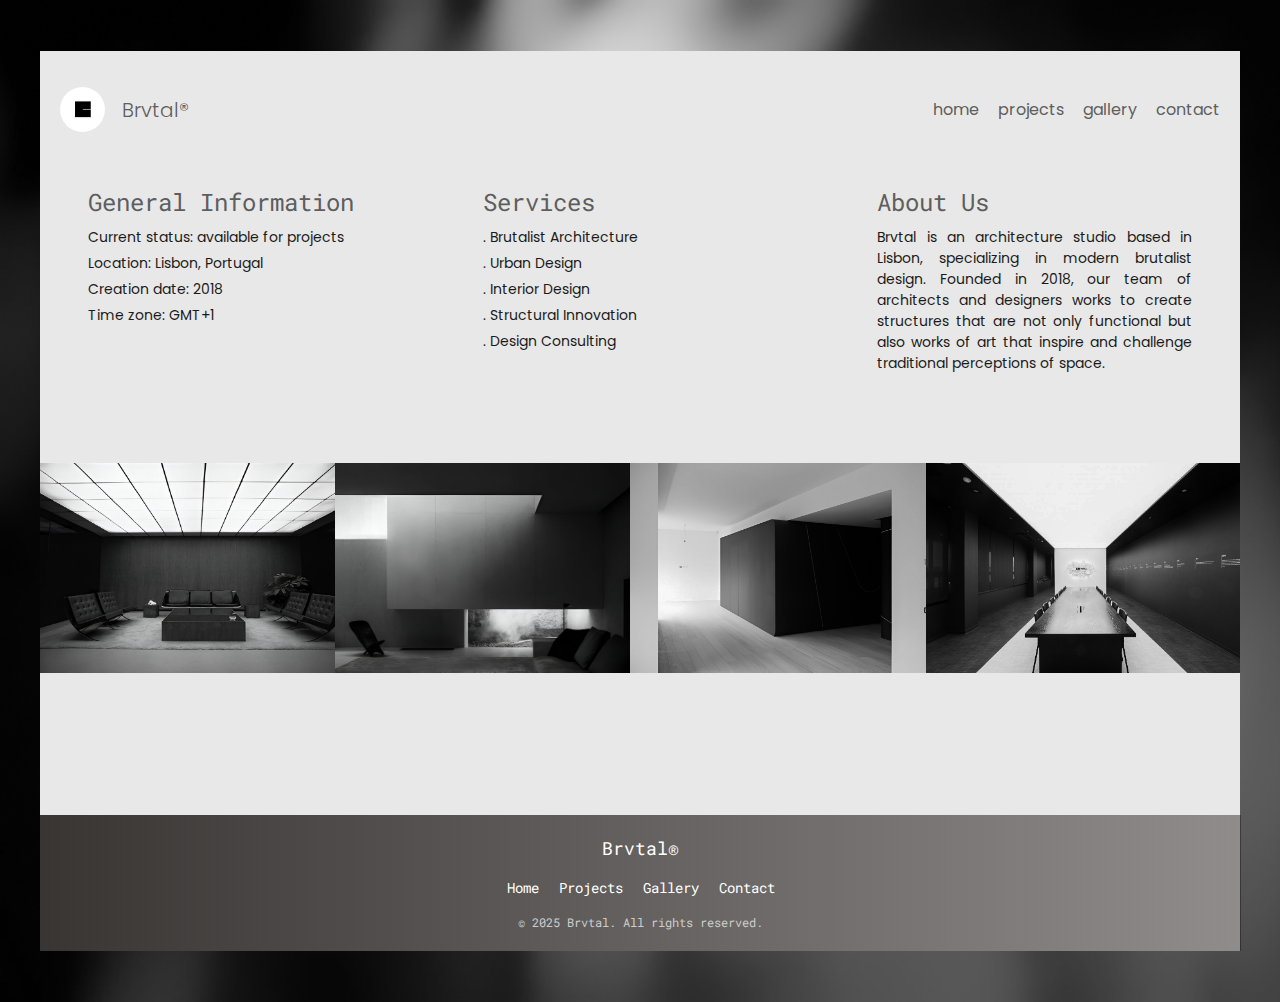
<file: index.html>
<!DOCTYPE html>
<html lang="es">
<head>
  <meta charset="UTF-8">
  <meta name="viewport" content="width=device-width, initial-scale=1.0">
  <title>Brvtal - Inicio</title>
  <link rel="icon" type="image/jpg" href="img/favicon.jpg">
  <!-- Bootstrap CSS -->
  <link href="https://cdn.jsdelivr.net/npm/bootstrap@5.3.0/dist/css/bootstrap.min.css" rel="stylesheet">
  <!-- Google Fonts: Poppins y Roboto Mono -->
  <link href="https://fonts.googleapis.com/css2?family=Poppins:wght@400;700&family=Roboto+Mono:wght@400;700&display=swap" rel="stylesheet">
  <!-- Estilo personalizado -->
  <link href="css/style.css" rel="stylesheet">
</head>
<body>
  <div class="container">
    <header class="d-flex justify-content-between align-items-center py-3">
      <a href="/index.html"><img class="favicon" src="/img/favicon.jpg" alt="favicon brvtal"></a>
      <a class="logo" href="/index.html">
        <div class="logo"> Brvtal®</div>
      </a>
      <nav>
        <a href="index.html">home</a>
        <a href="paginas/projets.html">projects</a>
        <a href="paginas/gallery.html">gallery</a>
        <a href="paginas/contact.html">contact</a>
      </nav>
    </header>
    <main>
      <div class="row">
        <div class="col-md-4">
          <div class="about-section">
            <h2>General Information</h2>
            <p>Current status: available for projects</p>
            <p>Location: Lisbon, Portugal</p>
            <p>Creation date: 2018</p>
            <p>Time zone: GMT+1</p>
          </div>
        </div>
        <div class="col-md-4">
          <div class="about-section">
            <h2>Services</h2>
            <p>. Brutalist Architecture</p>
            <p>. Urban Design</p>
            <p>. Interior Design</p>
            <p>. Structural Innovation</p>
            <p>. Design Consulting</p>
          </div>
        </div>
        <div class="col-md-4">
          <div class="about-section">
            <h2>About Us</h2>
            <p>Brvtal is an architecture studio based in Lisbon, specializing in modern brutalist design. Founded in 2018, our team of architects and designers works to create structures that are not only functional but also works of art that inspire and challenge traditional perceptions of space.</p>
          </div>
        </div>
      </div>
      <div class="row mt-4">
        <div class="col-md-12">
          <div class="about-image">
            <img src="img/indeximg1.jpg" alt="Proyecto destacado de Brvtal" class="img-fluid">
            <img src="img/indeximg2.jpg" alt="Equipo de Brvtal" class="img-fluid">
            <img src="img/indeximg4.jpg" alt="Equipo de Brvtal" class="img-fluid">
            <img src="img/indeximg3.jpg" alt="Equipo de Brvtal" class="img-fluid">
          </div>
        </div>
      </div>
    </main>
    <footer class="footer">
      <div class="footer-content">
        <div class="footer-brand">Brvtal®</div>
        <div class="footer-links">
          <a href="index.html">Home</a>
          <a href="paginas/projets.html">Projects</a>
          <a href="paginas/gallery.html">Gallery</a>
          <a href="paginas/contact.html">Contact</a>
        </div>
        <div class="footer-copyright">
          © 2025 Brvtal. All rights reserved.
        </div>
      </div>
    </footer>
  </div>
  <!-- Bootstrap JS (opcional) -->
  <script src="https://cdn.jsdelivr.net/npm/bootstrap@5.3.0/dist/js/bootstrap.bundle.min.js"></script>
</body>
</html>
</file>
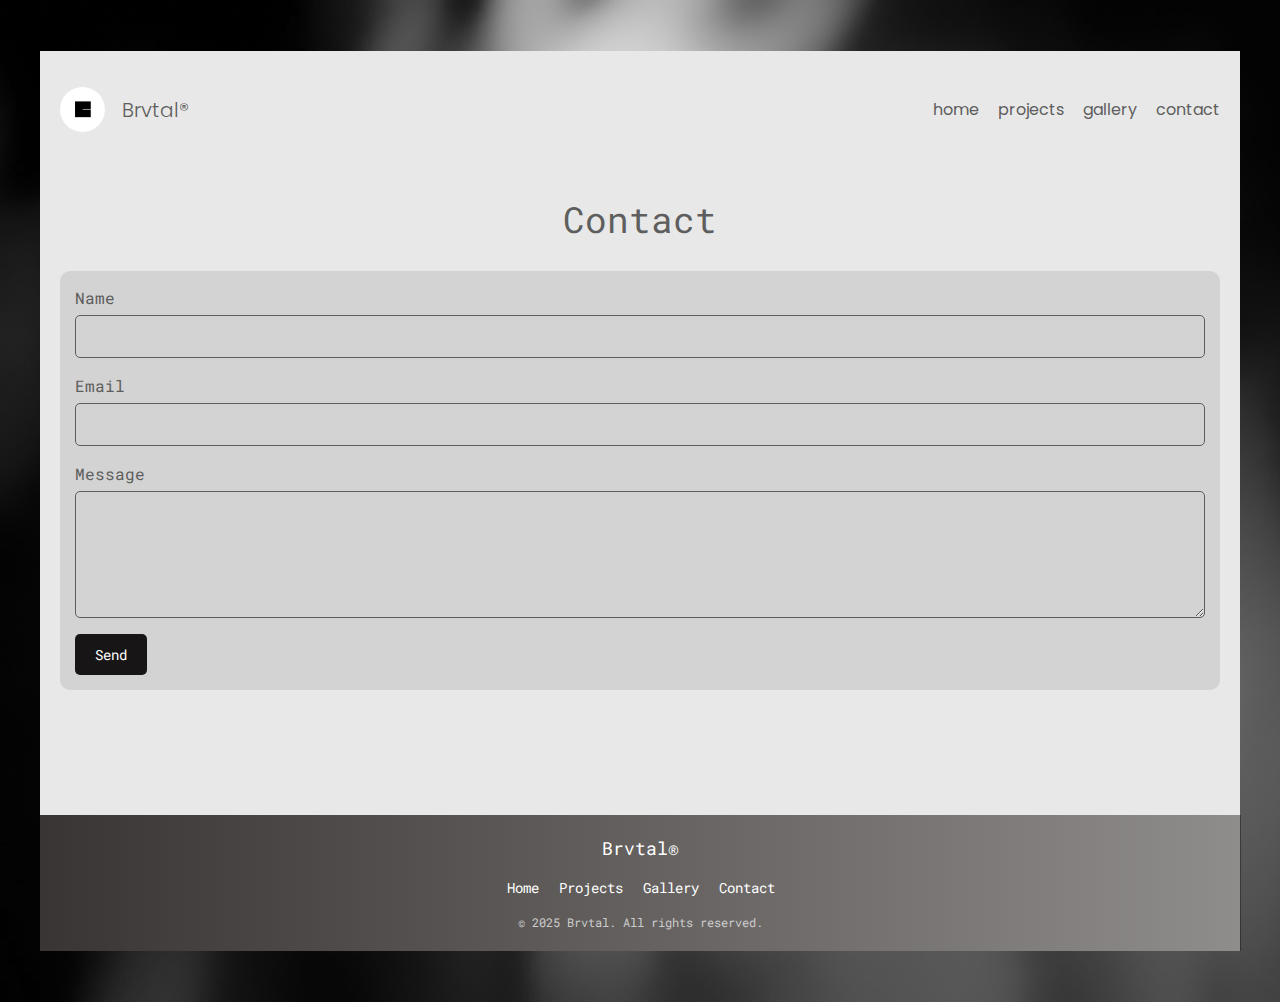
<file: paginas/contact.html>
<!DOCTYPE html>
<html lang="es">
<head>
  <meta charset="UTF-8">
  <meta name="viewport" content="width=device-width, initial-scale=1.0">
  <title>Brvtal - Contacto</title>
  <link rel="icon" type="image/jpg" href="/img/favicon.jpg">
  <!-- Bootstrap CSS -->
  <link href="https://cdn.jsdelivr.net/npm/bootstrap@5.3.0/dist/css/bootstrap.min.css" rel="stylesheet">
  <!-- Google Fonts: Poppins y Roboto Mono -->
  <link href="https://fonts.googleapis.com/css2?family=Poppins:wght@400;700&family=Roboto+Mono:wght@400;700&display=swap" rel="stylesheet">
  <!-- Estilo personalizado -->
  <link href="../css/style.css" rel="stylesheet">
</head>
<body>
  <div class="container">
    <header class="d-flex justify-content-between align-items-center py-3">
      <a href="/index.html"><img class="favicon" src="/img/favicon.jpg" alt="favicon brvtal"></a>
      <a class="logo" href="/index.html">
        <div class="logo"> Brvtal®</div>
      </a>
      <nav>
        <a href="/index.html">home</a>
        <a href="projets.html">projects</a>
        <a href="gallery.html">gallery</a>
        <a href="contact.html">contact</a>
      </nav>
    </header>
    <main>
      <h1>Contact</h1>
      <form class="project-container">
        <div class="mb-3">
          <label for="name" class="form-label">Name</label>
          <input type="text" class="form-control" id="name" required>
        </div>
        <div class="mb-3">
          <label for="email" class="form-label">Email</label>
          <input type="email" class="form-control" id="email" required>
        </div>
        <div class="mb-3">
          <label for="message" class="form-label">Message</label>
          <textarea class="form-control" id="message" rows="5" required></textarea>
        </div>
        <button type="submit" class="btn btn-primary">Send</button>
      </form>
    </main>
    <footer class="footer">
      <div class="footer-content">
        <div class="footer-brand">Brvtal®</div>
        <div class="footer-links">
          <a href="/index.html">Home</a>
          <a href="projets.html">Projects</a>
          <a href="gallery.html">Gallery</a>
          <a href="contact.html">Contact</a>
        </div>
        <div class="footer-copyright">
          © 2025 Brvtal. All rights reserved.
        </div>
      </div>
    </footer>
  </div>
  <!-- Bootstrap JS (opcional) -->
  <script src="https://cdn.jsdelivr.net/npm/bootstrap@5.3.0/dist/js/bootstrap.bundle.min.js"></script>
</body>
</html>
</file>
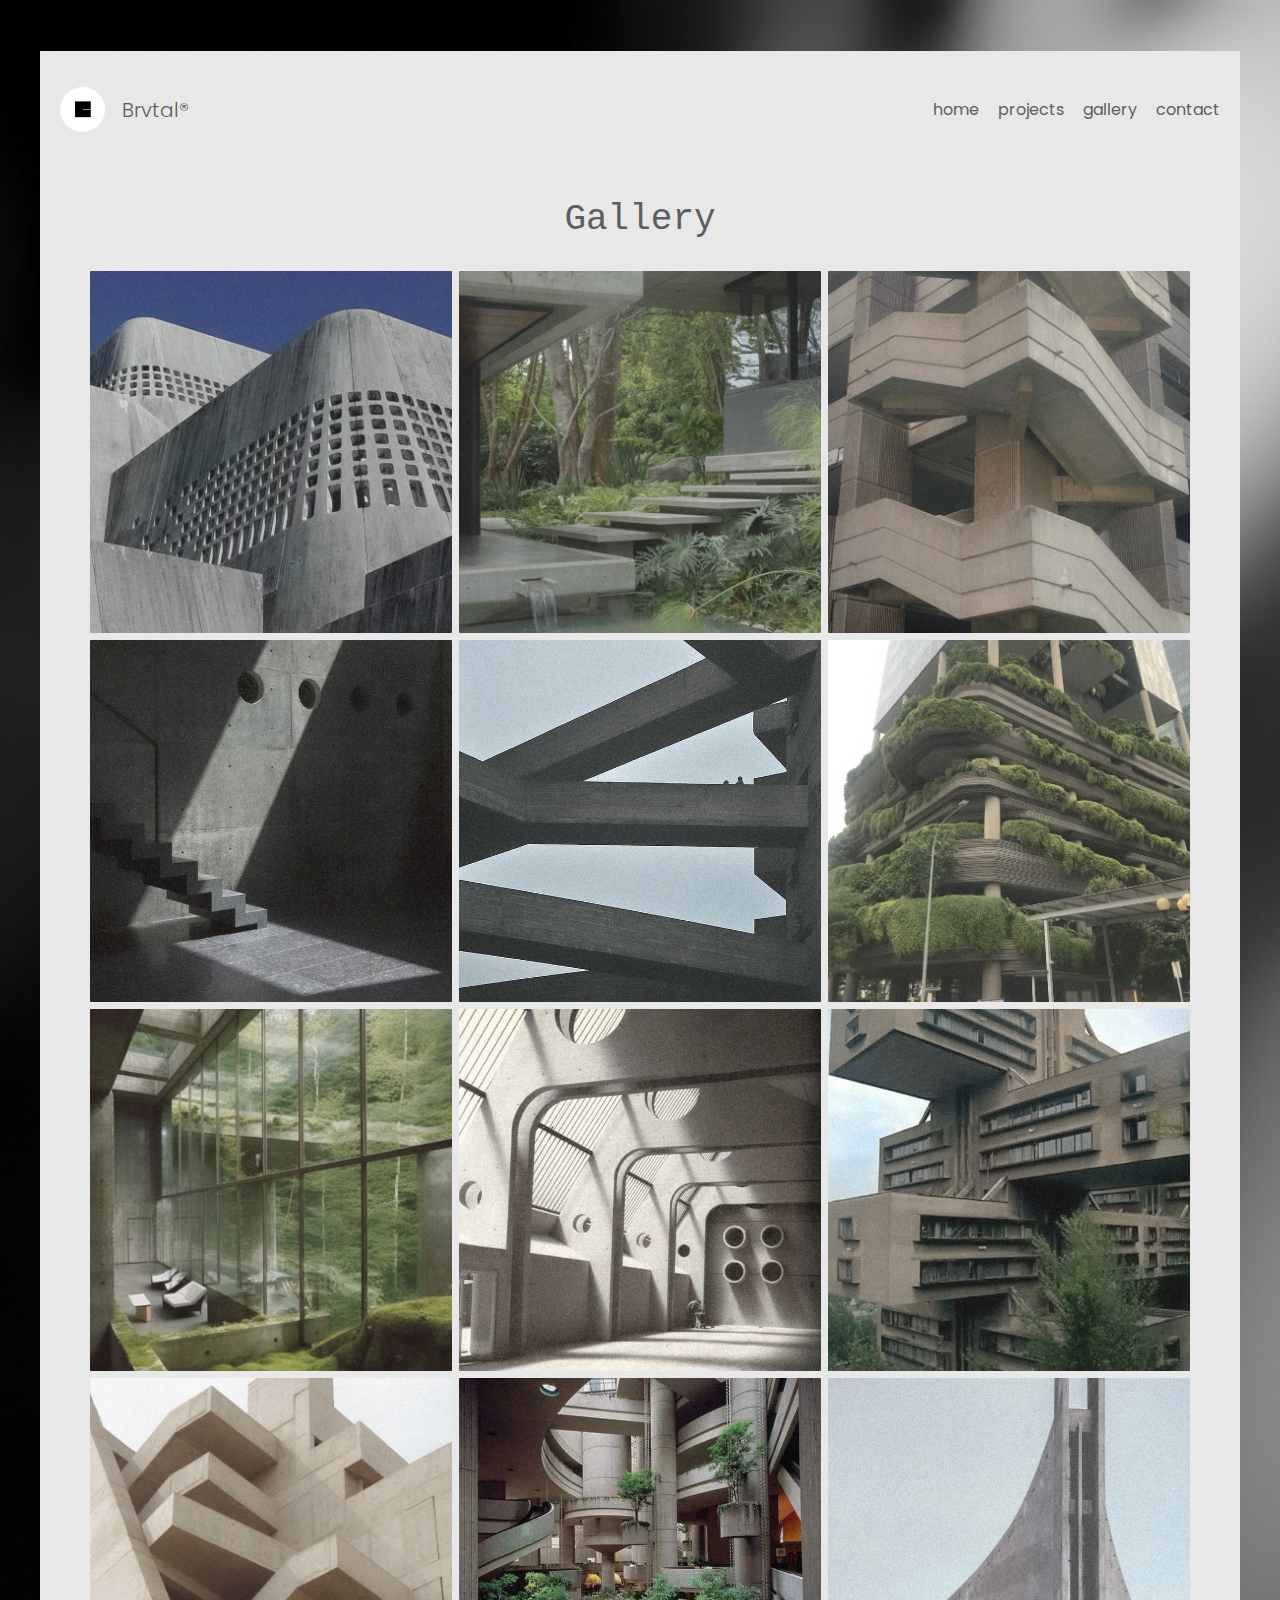
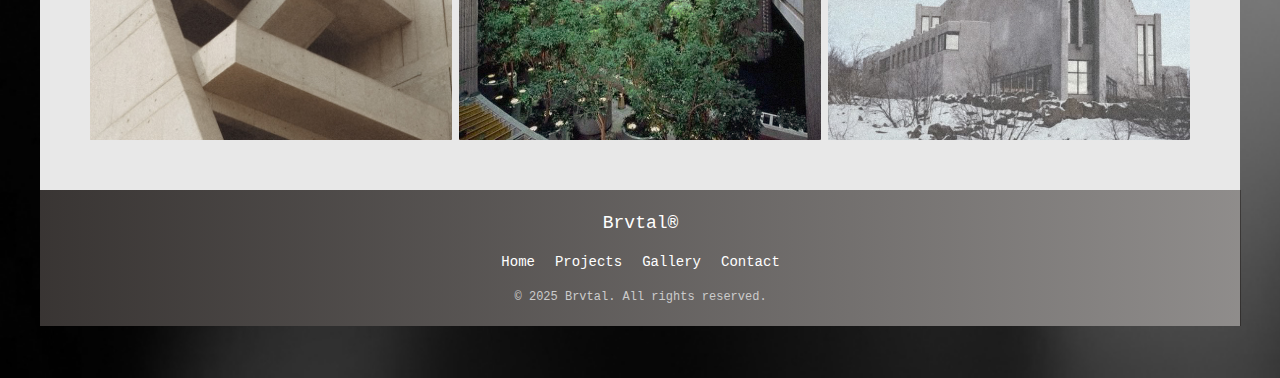
<file: paginas/gallery.html>
<!DOCTYPE html>
<html lang="es">
<head>
  <meta charset="UTF-8">
  <meta name="viewport" content="width=device-width, initial-scale=1.0">
  <title>Brvtal - Galería</title>
  <link rel="icon" type="image/jpg" href="/img/favicon.jpg">
  <!-- Bootstrap CSS -->
  <link href="https://cdn.jsdelivr.net/npm/bootstrap@5.3.0/dist/css/bootstrap.min.css" rel="stylesheet">
  <!-- Google Fonts: Poppins -->
  <link href="https://fonts.googleapis.com/css2?family=Poppins:wght@400;700&display=swap" rel="stylesheet">
  <!-- Estilo personalizado -->
  <link href="../css/style.css" rel="stylesheet">
</head>
<body>
  <div class="container">
    <header class="d-flex justify-content-between align-items-center py-3">
      <a href="/index.html"><img class="favicon" src="/img/favicon.jpg" alt="favicon brvtal"></a>
      <a class="logo" href="/index.html">
        <div class="logo"> Brvtal®</div>
      </a>
      <nav>
        <a href="/index.html">home</a>
        <a href="projets.html">projects</a>
        <a href="gallery.html">gallery</a>
        <a href="contact.html">contact</a>
      </nav>
    </header>
    <main>
      <h1>Gallery</h1>
      <div class="gallery-grid">
        <img src="../img/01.jpg" alt="Galería 01" class="gallery-image img-fluid">
        <img src="../img/02.jpg" alt="Galería 02" class="gallery-image img-fluid">
        <img src="../img/03.jpg" alt="Galería 03" class="gallery-image img-fluid">
        <img src="../img/04.jpg" alt="Galería 04" class="gallery-image img-fluid">
        <img src="../img/05.jpg" alt="Galería 05" class="gallery-image img-fluid">
        <img src="../img/06.jpg" alt="Galería 06" class="gallery-image img-fluid">
        <img src="../img/07.jpg" alt="Galería 07" class="gallery-image img-fluid">
        <img src="../img/08.jpg" alt="Galería 08" class="gallery-image img-fluid">
        <img src="../img/09.jpg" alt="Galería 09" class="gallery-image img-fluid">
        <img src="../img/10.jpg" alt="Galería 10" class="gallery-image img-fluid">
        <img src="../img/11.jpg" alt="Galería 11" class="gallery-image img-fluid">
        <img src="../img/12.jpg" alt="Galería 12" class="gallery-image img-fluid">
      </div>
    </main>
    <footer class="footer">
      <div class="footer-content">
        <div class="footer-brand">Brvtal®</div>
        <div class="footer-links">
          <a href="/index.html">Home</a>
          <a href="projets.html">Projects</a>
          <a href="gallery.html">Gallery</a>
          <a href="contact.html">Contact</a>
        </div>
        <div class="footer-copyright">
          © 2025 Brvtal. All rights reserved.
        </div>
      </div>
    </footer>
  </div>
  <!-- Lightbox HTML -->
  <div id="lightbox" class="lightbox">
    <span class="close">×</span>
    <img class="lightbox-content" id="lightbox-img">
  </div>
  <!-- JavaScript para el lightbox -->
  <script>
    document.addEventListener('DOMContentLoaded', function() {
      const lightbox = document.getElementById('lightbox');
      const lightboxImg = document.getElementById('lightbox-img');
      const closeBtn = document.querySelector('.close');
      const galleryImages = document.querySelectorAll('.gallery-image');

      galleryImages.forEach(img => {
        img.addEventListener('click', function() {
          lightboxImg.src = this.src;
          lightbox.style.display = 'flex';
        });
      });

      closeBtn.addEventListener('click', function() {
        lightbox.style.display = 'none';
      });

      lightbox.addEventListener('click', function(e) {
        if (e.target === lightbox) {
          lightbox.style.display = 'none';
        }
      });
    });
  </script>
  <!-- Bootstrap JS (opcional) -->
  <script src="https://cdn.jsdelivr.net/npm/bootstrap@5.3.0/dist/js/bootstrap.bundle.min.js"></script>
</body>
</html>
</file>
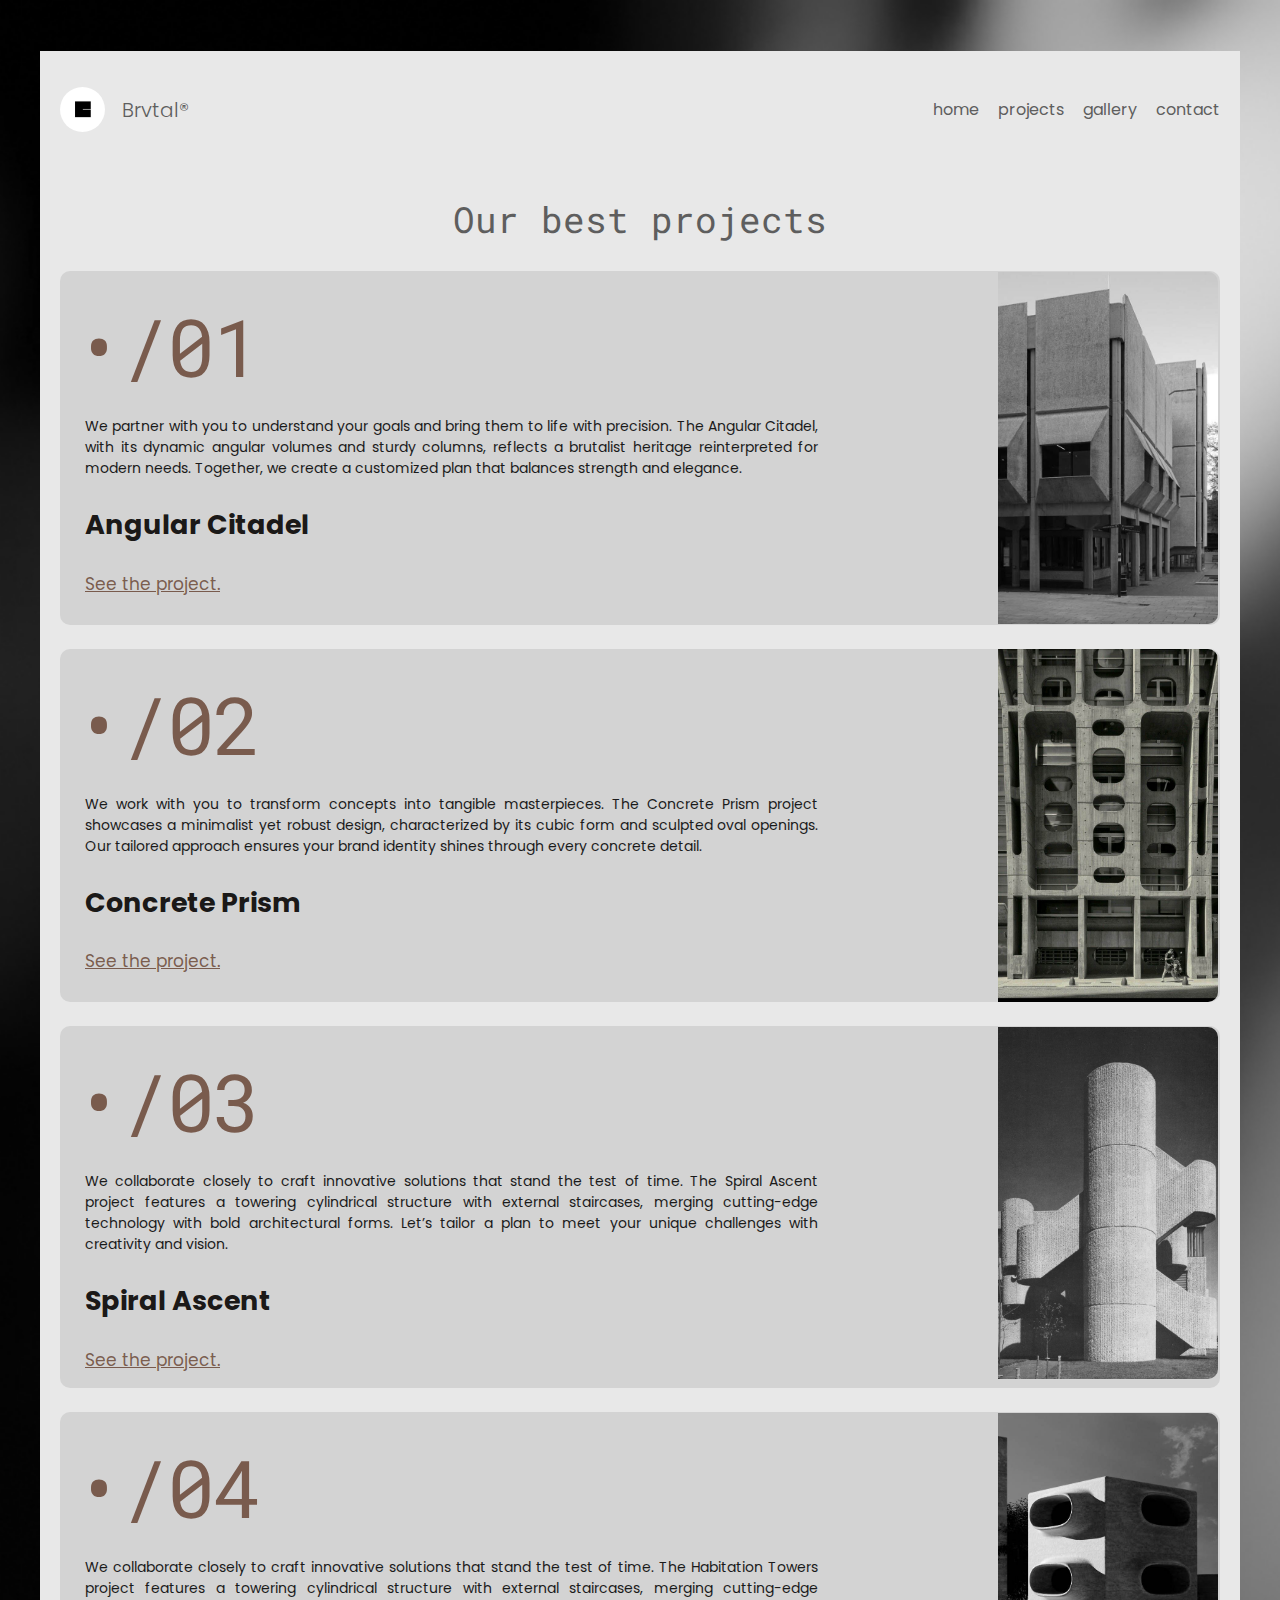
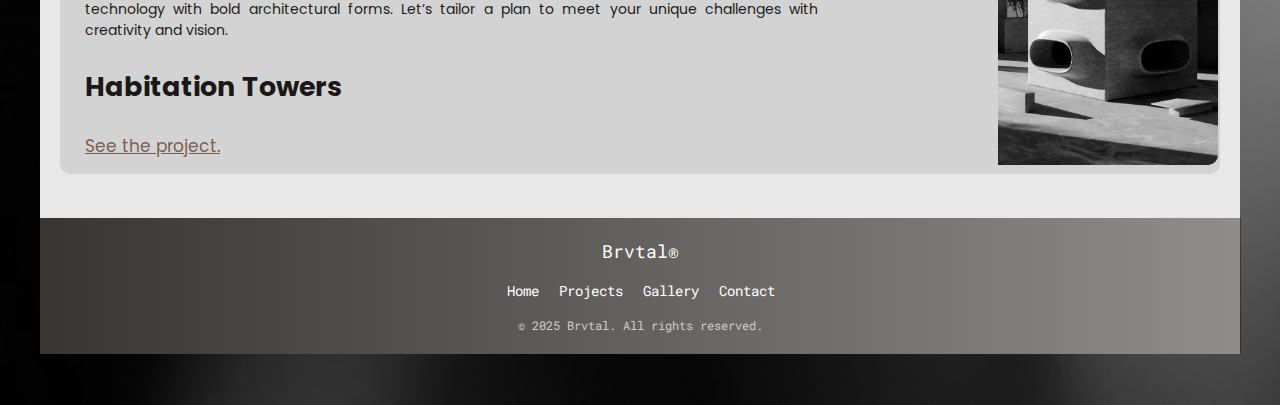
<file: paginas/projets.html>
<!DOCTYPE html>
<html lang="es">
<head>
  <meta charset="UTF-8">
  <meta name="viewport" content="width=device-width, initial-scale=1.0">
  <title>Brvtal - Proyectos</title>
  <link rel="icon" type="image/jpg" href="/img/favicon.jpg">
  <!-- Bootstrap CSS -->
  <link href="https://cdn.jsdelivr.net/npm/bootstrap@5.3.0/dist/css/bootstrap.min.css" rel="stylesheet">
  <link rel="preconnect" href="https://fonts.googleapis.com">
  <link rel="preconnect" href="https://fonts.gstatic.com" crossorigin>
  <link href="https://fonts.googleapis.com/css2?family=Noto+Sans:ital,wght@0,600;1,600&family=Roboto+Mono:ital,wght@0,100..700;1,100..700&display=swap" rel="stylesheet">
  <link href="https://fonts.googleapis.com/css2?family=Poppins:wght@400;700&display=swap" rel="stylesheet">
  <!-- Estilo personalizado -->
  <link href="/css/style.css" rel="stylesheet">
</head>
<body>
  <div class="container">
    <header class="d-flex justify-content-between align-items-center py-3">
      <a href="/index.html"><img class="favicon" src="/img/favicon.jpg" alt="favicon brvtal"></a>
      <a class="logo" href="/index.html">
        <div class="logo"> Brvtal®</div>
      </a>
      <nav>
        <a href="/index.html">home</a>
        <a href="/paginas/projets.html">projects</a>
        <a href="/paginas/gallery.html">gallery</a>
        <a href="/paginas/contact.html">contact</a>
      </nav>
    </header>
    <main>
      <h1>Our best projects</h1>
      <div class="project-cards">
        <!-- Tarjeta 1 -->
        <div class="card mb-4">
          <div class="project-container">
            <div class="row g-0">
              <div class="col-md-8">
                <div class="card-body">
                  <span class="number-indicator">•/01</span>
                  <p class="description">We partner with you to understand your goals and bring them to life with precision. The Angular Citadel, with its dynamic angular volumes and sturdy columns, reflects a brutalist heritage reinterpreted for modern needs. Together, we create a customized plan that balances strength and elegance.</p>
                  <h2 class="project-name">Angular Citadel</h2>
                  <a href="/paginas/casestudy.html?project=1" class="case-study-link">See the project.</a>
                </div>
              </div>
              <div class="col-md-4">
                <a href="/paginas/casestudy.html?project=1">
                  <img src="/img/img1.jpg" alt="Imagen del proyecto Angular Citadel" class="project-image img-fluid">
                </a>
              </div>
            </div>
          </div>
        </div>
        <!-- Tarjeta 2 -->
        <div class="card mb-4">
          <div class="project-container">
            <div class="row g-0">
              <div class="col-md-8">
                <div class="card-body">
                  <span class="number-indicator">•/02</span>
                  <p class="description">We work with you to transform concepts into tangible masterpieces. The Concrete Prism project showcases a minimalist yet robust design, characterized by its cubic form and sculpted oval openings. Our tailored approach ensures your brand identity shines through every concrete detail.</p>
                  <h2 class="project-name">Concrete Prism</h2>
                  <a href="/paginas/casestudy.html?project=2" class="case-study-link">See the project.</a>
                </div>
              </div>
              <div class="col-md-4">
                <a href="/paginas/casestudy.html?project=2">
                  <img src="/img/img2.jpg" alt="Imagen del proyecto Concrete Prism" class="project-image img-fluid">
                </a>
              </div>
            </div>
          </div>
        </div>
        <!-- Tarjeta 3 -->
        <div class="card mb-4">
          <div class="project-container">
            <div class="row g-0">
              <div class="col-md-8">
                <div class="card-body">
                  <span class="number-indicator">•/03</span>
                  <p class="description">We collaborate closely to craft innovative solutions that stand the test of time. The Spiral Ascent project features a towering cylindrical structure with external staircases, merging cutting-edge technology with bold architectural forms. Let’s tailor a plan to meet your unique challenges with creativity and vision.</p>
                  <h2 class="project-name">Spiral Ascent</h2>
                  <a href="/paginas/casestudy.html?project=3" class="case-study-link">See the project.</a>
                </div>
              </div>
              <div class="col-md-4">
                <a href="/paginas/casestudy.html?project=3">
                  <img src="/img/img3.jpg" alt="Imagen del proyecto Spiral Ascent" class="project-image img-fluid">
                </a>
              </div>
            </div>
          </div>
        </div>
        <!-- Tarjeta 4 -->
        <div class="card mb-4">
          <div class="project-container">
            <div class="row g-0">
              <div class="col-md-8">
                <div class="card-body">
                  <span class="number-indicator">•/04</span>
                  <p class="description">We collaborate closely to craft innovative solutions that stand the test of time. The Habitation Towers project features a towering cylindrical structure with external staircases, merging cutting-edge technology with bold architectural forms. Let’s tailor a plan to meet your unique challenges with creativity and vision.</p>
                  <h2 class="project-name">Habitation Towers</h2>
                  <a href="/paginas/casestudy.html?project=4" class="case-study-link">See the project.</a>
                </div>
              </div>
              <div class="col-md-4">
                <a href="/paginas/casestudy.html?project=4">
                  <img src="/img/img4.jpg" alt="Imagen del proyecto Habitation Towers" class="project-image img-fluid">
                </a>
              </div>
            </div>
          </div>
        </div>
      </div>
    </main>
    <footer class="footer">
      <div class="footer-content">
        <div class="footer-brand">Brvtal®</div>
        <div class="footer-links">
          <a href="/index.html">Home</a>
          <a href="/paginas/projects.html">Projects</a>
          <a href="/paginas/gallery.html">Gallery</a>
          <a href="/paginas/contact.html">Contact</a>
        </div>
        <div class="footer-copyright">
          © 2025 Brvtal. All rights reserved.
        </div>
      </div>
    </footer>
  </div>
  <!-- Bootstrap JS (opcional) -->
  <script src="https://cdn.jsdelivr.net/npm/bootstrap@5.3.0/dist/js/bootstrap.bundle.min.js"></script>
</body>
</html>
</file>
<file: css/style.css>
/* Variables de color */
:root {
    --bg-color: #E8E8E8;      /* Fondo del contenido */
    --text-color: #5e5e5e;    /* Texto principal */
    --accent-color: #5e3724c4;  /* Acentos marrón oscuro */
    --project-bg: #D3D3D3;    /* Fondo más oscuro para los contenedores de proyectos */
}

/* Fondo de la página con efecto viñeta y márgenes externos */
body {
    background-image: url('../img/fondo.jpg');
    background-size: cover;
    font-family: 'Poppins', sans-serif;
    color: var(--text-color);
    margin: 0;
    padding: 4% 2%;
    min-height: 100vh;
    display: flex;
    justify-content: center;
}

/* Contenedor principal (rectángulo del contenido) */
.container {
    background-color: var(--bg-color);
    width: 100% !important;
    max-width: 1200px;
    min-height: calc(100vh - 8%);
    padding: 20px;
    display: flex;
    flex-direction: column;
    justify-content: space-between;
}

/* Estilos para los enlaces del logo y favicon (eliminar raya azul) */
a[href="/index.html"] {
    text-decoration: none; /* Elimina el subrayado azul */
    color: inherit; /* Hereda el color del elemento hijo para evitar cambios */
}

a[href="/index.html"]:hover {
    text-decoration: none; /* Asegura que no aparezca al pasar el ratón */
}

/* Ajuste del margen en formato PC */
@media (min-width: 769px) {
    .container {
        padding: 20px;
    }

    .project-image {
        width: 100%;
        max-width: 220px;
        border-top-right-radius: 10px;
        border-bottom-right-radius: 10px;
        margin: -0px;
        margin-top: -6.5%;
        margin-bottom: -6.5%;
        margin-left: 6%;
        
    }

    .logo {
        font-size: 20px;
        font-weight: 300;
        color: var(--text-color);
        margin-left: -260px;
    }
}

/* Navegación */
nav a {
    color: var(--text-color);
    text-decoration: none;
    margin-left: 15px;
}

nav a:hover {
    color: var(--accent-color);
}

/* Título principal */
h1 {
    font-family: 'Roboto Mono', monospace;
    font-size: 36px;
    font-weight: 400;
    margin-top: 50px;
    margin-bottom: 30px;
    text-align: center;
}

/* Tarjetas de proyectos */
.card {
    border: none;
    background-color: transparent;
}

/* Contenedor oscuro para cada proyecto y formulario */
.project-container {
    background-color: var(--project-bg);
    border-radius: 10px;
    padding: 15px;
    width: 100%;
}

/* Ajustes para el card-body dentro del contenedor oscuro */
.card-body {
    padding: 0;
}

.number-indicator {
    color: var(--accent-color);
    font-size: 80px;
    display: block;
    margin-bottom: 5px;
    font-family: 'Roboto Mono', monospace;
    letter-spacing: -2px;
}

.description {
    color: rgb(27, 27, 27);
    font-size: 14px;
    line-height: 1.5;
    margin: 10px;
    margin-bottom: 30px;
    text-align: justify;
}

.project-name {
    font-size: 27px;
    font-weight: 700;
    margin-bottom: 30px !important;
    margin-left: 10px;
    color: #0f0d0cf5;
}

.case-study-link {
    color: var(--accent-color);
    text-decoration: underline;
    font-size: 17px;
    margin-left: 10px;
}

/* Estilos específicos para el formulario en contact.html */
.form-label {
    font-family: 'Roboto Mono', monospace;
    font-size: 16px;
    font-weight: 400;
    color: var(--text-color);
    margin-bottom: 5px;
    display: block;
}

.form-control {
    background-color: var(--project-bg);
    border: 1px solid var(--text-color);
    border-radius: 5px;
    color: rgb(27, 27, 27);
    font-family: 'Poppins', sans-serif;
    font-size: 14px;
    padding: 10px;
    width: 100%;
    box-sizing: border-box;
}

.form-control:focus {
    outline: none;
    border-color: var(--accent-color);
    box-shadow: none;
}

textarea.form-control {
    resize: vertical;
    min-height: 100px;
}

.btn-primary {
    background-color: #0f0d0cf5;
    border: none;
    border-radius: 5px;
    padding: 10px 20px;
    font-family: 'Roboto Mono', monospace;
    font-size: 14px;
    font-weight: 400;
    color: #fff;
}

.btn-primary:hover {
    background-color: #4a2c20;
    color: #fff;
}

.favicon {
    height: 45px;
    width: auto;
    margin-right: 0px;
    border-radius: 50%;
}

@media (max-width: 769px) {
    .project-image {
        width: 100%;
        max-width: 220px;
        border-radius: 10px;
        margin-top: 30px;
    }
}

/* Columna de la imagen */
.col-md-4 {
    display: flex;
    justify-content: flex-end;
    align-items: stretch;
    padding: 0;
}

/* Galería */
.gallery-grid {
    display: grid;
    grid-template-columns: repeat(3, 1fr);
    gap: 7px;
    margin-top: 20px;
    margin: 30px;
}

.gallery-image {
    width: 100%;
    border-radius: 1px;
    object-fit: cover;
    aspect-ratio: 1;
}

/* Estilos responsivos */
@media (max-width: 768px) {
    body {
        padding: 5% !important;
        margin: 1% !important;
        background-image: none !important;
        background-color: var(--bg-color) !important;
        min-height: 100vh;
        display: block !important;
    }

    .container {
        width: 100% !important;
        max-width: 100% !important;
        padding: 0 !important;
        margin: 0 !important;
        min-height: 100vh !important;
        background-color: var(--bg-color) !important;
    }

    .favicon {
        height: 35px !important;
        border-radius: 50%;
        margin-right: 5px;
        margin-top: -300% !important;
    }
    .logo {
        font-size: 22px;
        font-weight: 600;
        margin-left: -70px;
        margin-right: -10px !important;
        margin-top: -33%;
    }

    nav a {
        margin-left: 10px;
    }

    h1 {
        font-family: 'Roboto Mono', monospace;
        font-size: 28px;
    }

    .project-container {
        padding: 10px;
    }

    .col-md-4 {
        justify-content: center;
    }

    .project-image {
        max-width: 100%;
        margin-bottom: 10px;
    }

    .gallery-grid {
        grid-template-columns: 1fr;
        gap: 5px;
        margin: 0;
    }

    .gallery-image {
        aspect-ratio: 1;
        min-width: 200px;
    }
}

/* Estilos para index.html */
.about-section {
    border-radius: 10px;
    padding: 40px;
    margin-bottom: 20px;
    margin-right: 0;
    width: 100%;
}

.about-section h2 {
    font-family: 'Roboto Mono', monospace;
    font-size: 24px;
    font-weight: 400;
    color: var(--text-color);
    margin-bottom: 10px;
}

.about-section p {
    font-family: 'Poppins', sans-serif;
    font-size: 14px;
    color: rgb(27, 27, 27);
    margin-bottom: 5px;
    text-align: justify;
}

.about-image {
    display: flex;
    flex-direction: row;
    width: 100%;
    gap: 0px !important;
    justify-content: space-between;
}

.about-image img {
    width: calc(28% - 10px);
    margin-left: -1.7%;
    margin-bottom: -1.7%;
    height: auto;
    object-fit: cover;
}

@media (max-width: 768px) {
    .about-section {
        padding: 20px;
        margin-bottom: 40px;
        margin-right: 0;
    }
    .about-image {
        display: block;
    }
    .about-image img {
        margin: 2%;
        padding: 0%;
        margin-bottom: 10px;
        width: 100px;
    }

    nav a {
        display: block;
        text-align: end;
        margin-bottom: 10px !important;
    }
}

@media (max-width: 480px) {
    .about-image img {
        width: calc(50% - 5px);
    }
}

/* Estilos para el footer */
.footer {
    background: linear-gradient(90deg, #0c0705cb 0%, #16100d6c 100%);
    padding: 20px;
    text-align: center;
    width: 103.5%;
    margin-left: -1.7%;
    margin-top: 1.7%;
    margin-bottom: -1.7%;
}

.footer-content {
    display: flex;
    flex-direction: column;
    align-items: center;
    gap: 15px;
}

.footer-brand {
    font-family: 'Roboto Mono', monospace;
    font-size: 18px;
    font-weight: 400;
    color: #fff;
}

.footer-links {
    display: flex;
    gap: 20px;
}

.footer-links a {
    font-family: 'Roboto Mono', monospace;
    font-size: 14px;
    color: #fff;
    text-decoration: none; /* Elimina subrayado en footer también */
}

.footer-links a:hover {
    color: var(--accent-color);
}

.footer-copyright {
    font-family: 'Roboto Mono', monospace;
    font-size: 12px;
    color: #ccc;
}

@media (max-width: 768px) {
    .footer {
        padding: -10%;
        width: 115%;
        margin-left: -7%;
        margin-right: -10%;
        margin-top: 5%;
        margin-bottom: -11%;
    }

    .footer-links {
        flex-direction: column;
        gap: 10px;
    }

    .footer-brand {
        font-size: 16px;
    }

    .footer-links a {
        font-size: 12px;
    }

    .footer-copyright {
        font-size: 10px;
    }

    #project-title {
        margin-top: 20%;
        font-size: 30px !important;
    }
}

/* Ajuste para el main */
main {
    flex-grow: 1;
}

/* Estilos para casestudy.html */
.case-study-container {
    padding: 20px;
    border-radius: 10px;
    margin-top: 20px;
}

#project-image {
    width: 100%;
    height: auto;
    box-shadow: 0 4px 8px rgba(0,0,0,0.1);
}

#project-title {
    font-family: 'Roboto Mono', monospace;
    font-size: 48px;
    text-align: end;
    font-weight: 900;
    margin-bottom: 20px;
    color: #0f0d0cf5;
}

#project-description {
    font-family: 'Poppins', sans-serif;
    padding-left: 6%;
    margin-top: 20%;
    font-size: 14px;
    line-height: 1.6;
    color: rgb(27, 27, 27);
    text-align: justify;
}

/* Estilos del lightbox */
.lightbox {
    display: none; /* Oculto por defecto */
    position: fixed;
    z-index: 1000;
    left: 0;
    top: 0;
    width: 100%;
    height: 100%;
    background-color: rgba(128, 128, 128, 0.7); /* Fondo gris claro semi-transparente */
    backdrop-filter: blur(5px); /* Efecto de desenfoque */
    align-items: center;
    justify-content: center;
}

.lightbox-content {
    max-width: 90%;
    max-height: 90%;
    object-fit: contain;
    border: 2px solid #fff;
}

.close {
    position: absolute;
    top: 15px; /* Más arriba para no invadir tanto */
    right: 20px; /* Más a la derecha */
    color: #f7f7f7; /* Gris claro para discreción */
    font-size: 50px; /* Tamaño más pequeño y fino */
    font-weight: normal; /* Sin grosor excesivo */
    cursor: pointer;
}

.close:hover {
    color: var(--accent-color); /* Usamos el color de acento definido en :root */
}
</file>
